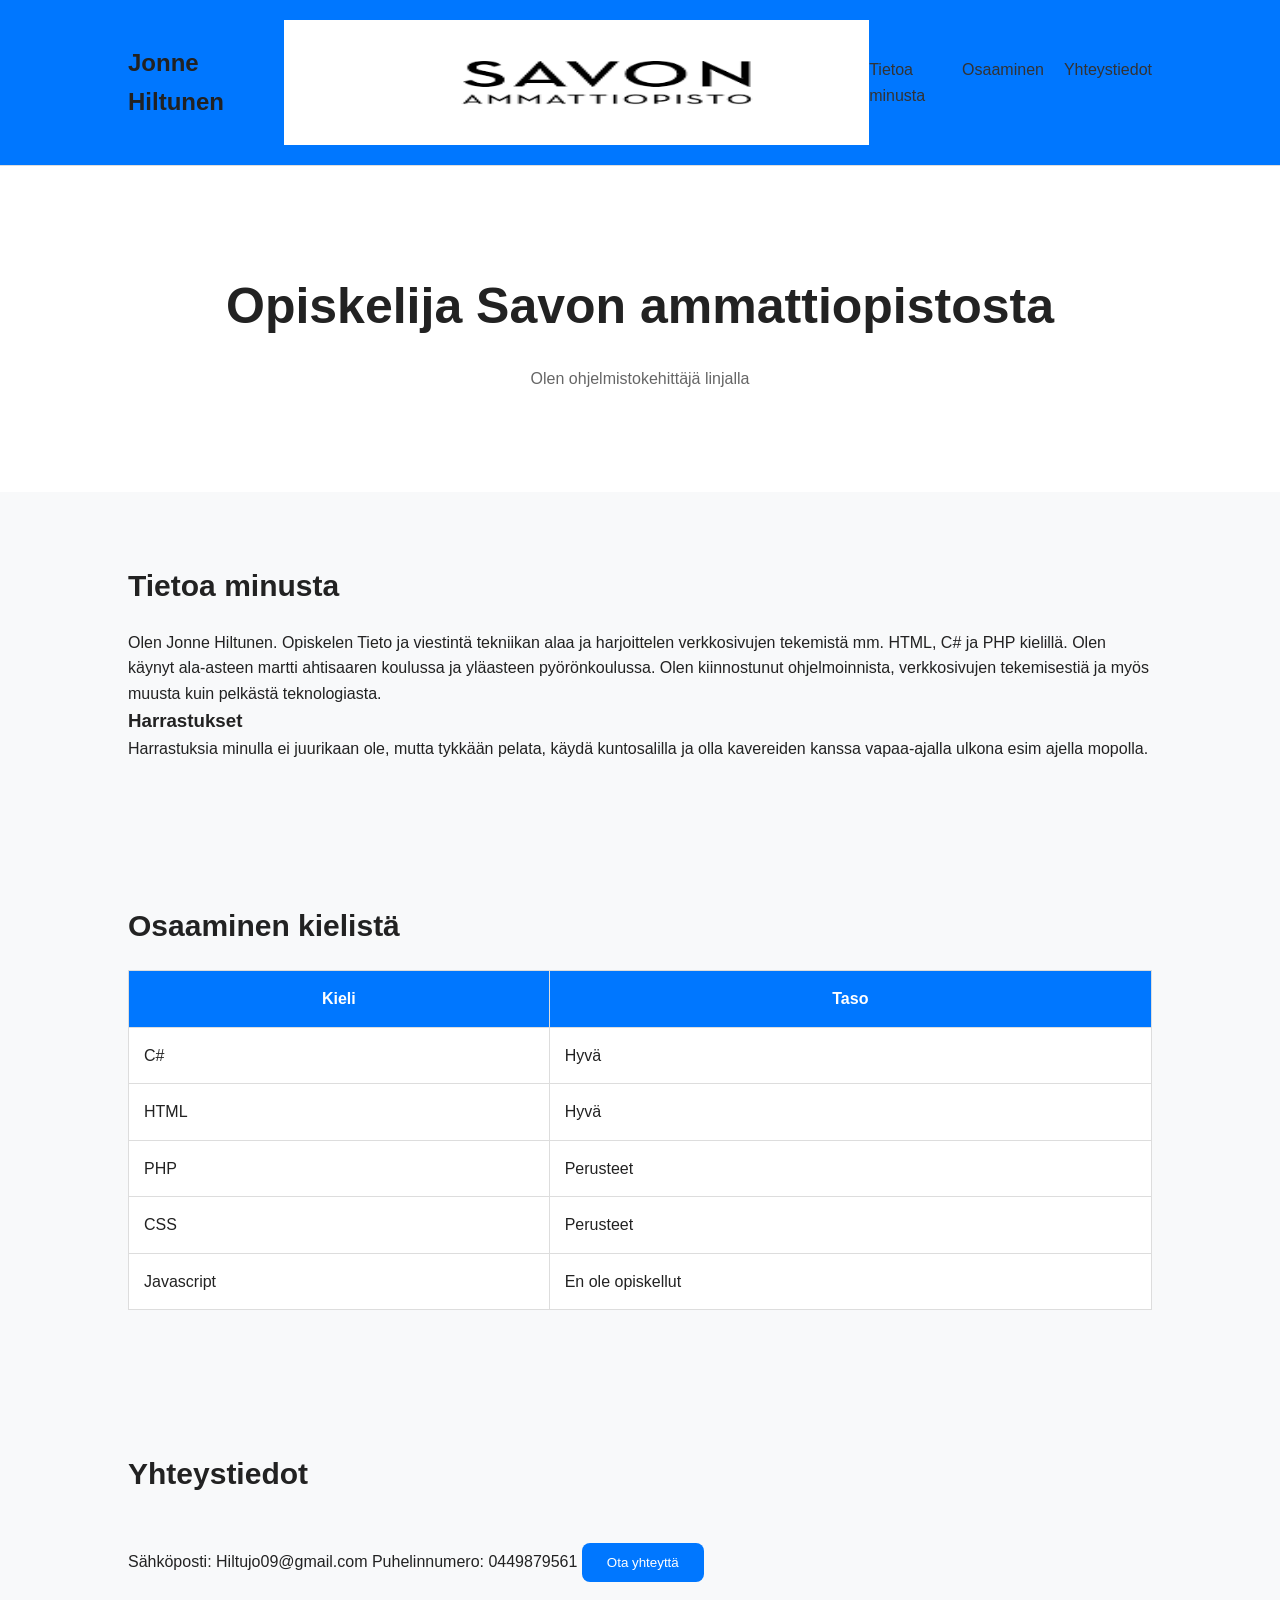
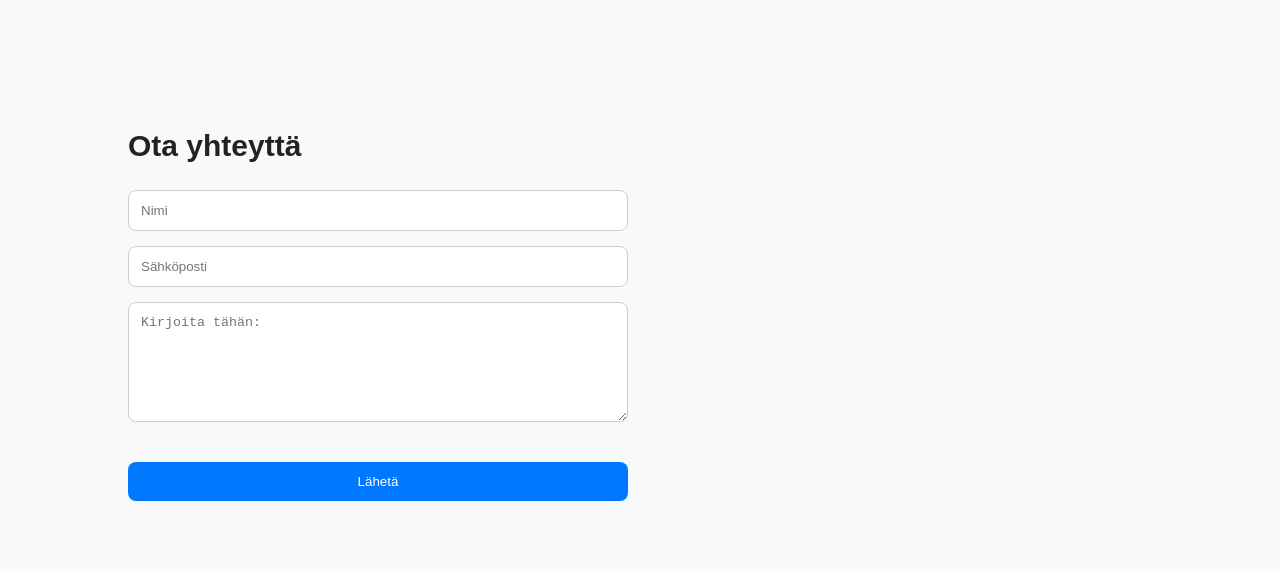
<file: Index.html>
<!DOCTYPE html>
<html lang="fi">
<head>
    <meta charset="UTF-8">
    <title>Jonne Hiltunen CV</title>
     <link rel="stylesheet" href="style.css">
</head>
<body>
 <nav> 
        <h1>Jonne Hiltunen</h1>
        <img src="Savonammatti.png" alt="Jonne Hiltunen" width="650" height="125">

        <ul>
            <li><a href="#Tietoaminusta">Tietoa minusta</a></li>
            <li><a href="#Taidot">Osaaminen</a></li>
            <li><a href="#Yhteys">Yhteystiedot</a></li>
        </ul>
    </nav>
    <header class="hero">
        <h2> Opiskelija Savon ammattiopistosta</h2>

        <p> Olen ohjelmistokehittäjä linjalla</p>

    </header>

     <section id="Tietoaminusta">

        <h2>Tietoa minusta</h2>

        <p>
            Olen Jonne Hiltunen. Opiskelen Tieto ja viestintä tekniikan alaa ja harjoittelen
            verkkosivujen tekemistä mm. HTML, C# ja PHP kielillä. Olen käynyt ala-asteen martti ahtisaaren koulussa ja yläasteen pyörönkoulussa.
            Olen kiinnostunut ohjelmoinnista, verkkosivujen tekemisestiä
            ja myös muusta kuin pelkästä teknologiasta.
        </p>

        <h3>Harrastukset</h3>

        <p>
            Harrastuksia minulla ei juurikaan ole, mutta tykkään pelata, käydä kuntosalilla ja olla kavereiden kanssa vapaa-ajalla ulkona esim ajella mopolla.
        </p>

    </section>

    <section id="Taidot">
        <h2>Osaaminen kielistä</h2>
     <table>

            <tr>
                <th>Kieli</th>
                <th>Taso</th>
            </tr>
            
              <tr>
                <td>C#</td>
                <td>Hyvä</td>
            </tr>

            <tr>
                <td>HTML</td>
                <td>Hyvä</td>
            </tr>

            <tr>
                <td>PHP</td>
                <td>Perusteet</td>
            </tr>

            <tr>
                <td>CSS</td>
                <td>Perusteet</td>
            </tr>
              <tr>
                <td>Javascript</td>
                <td>En ole opiskellut</td>
            </tr>

        </table>

    </section>

    <section id="Yhteys">
        <h2>Yhteystiedot</h2>
        <p>
            Sähköposti: Hiltujo09@gmail.com
            Puhelinnumero: 0449879561
            <a href="#contact">
    <button>Ota yhteyttä</button></a>
        </p>
    </section>
     <section id="contact">

        <h2>Ota yhteyttä</h2>

        <form
            action="mailto:Hiltujo09@gmail.com"
            method="post"
            enctype="text/plain">

            <input type="name" placeholder="Nimi">

            <input type="email" placeholder="Sähköposti">

            <textarea placeholder="Kirjoita tähän:"></textarea>

            <button type="submit">Lähetä</button>

        </form>

    </section>
</file>
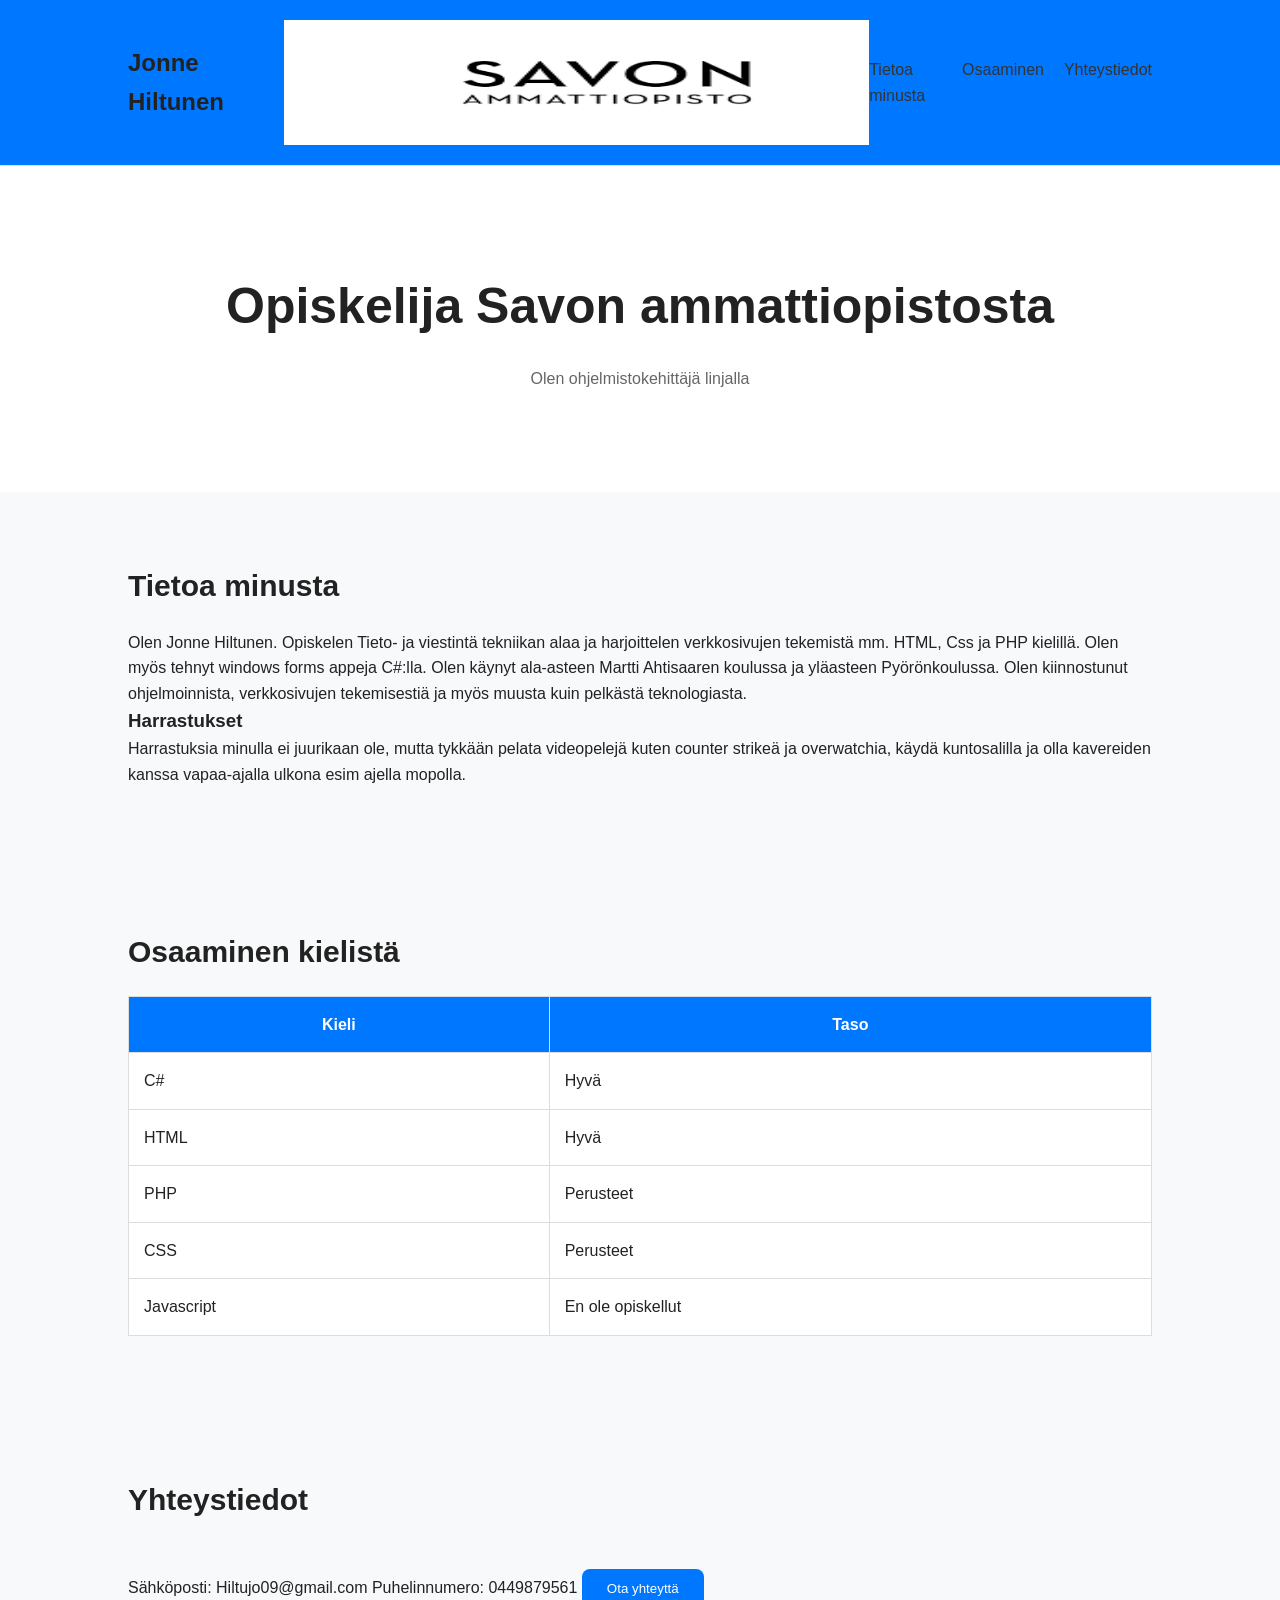
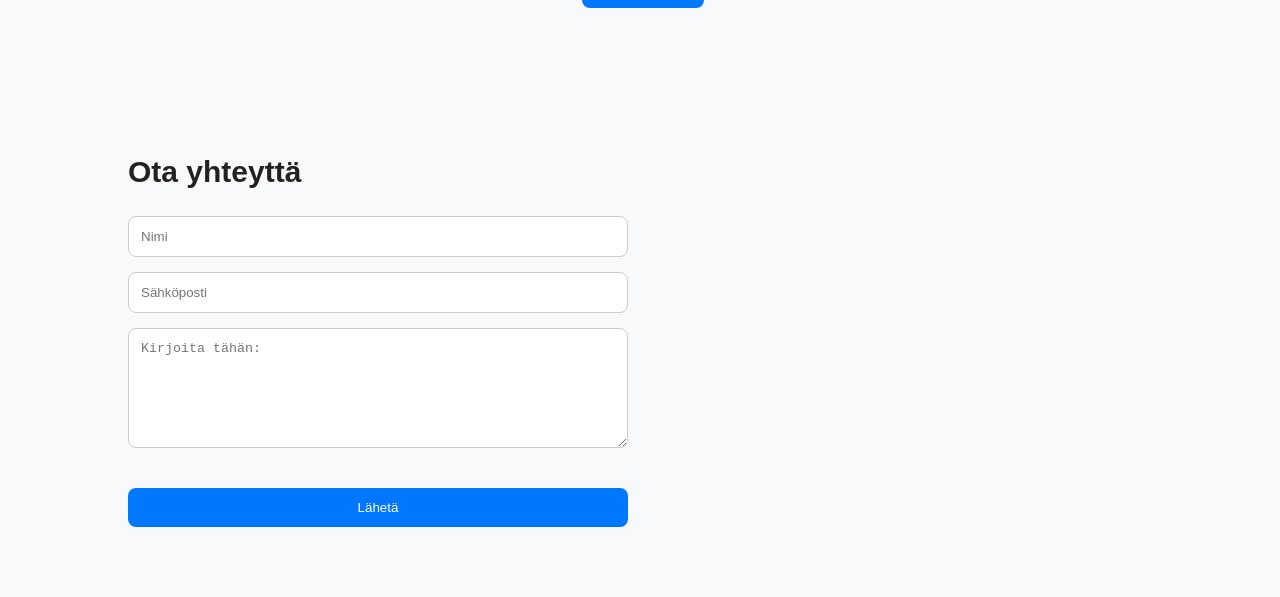
<file: index.html>
<!DOCTYPE html>
<html lang="fi">
<head>
    <meta charset="UTF-8">
    <title>Jonne Hiltunen CV</title>
     <link rel="stylesheet" href="style.css">
</head>
<body>
 <nav> 
        <h1>Jonne Hiltunen</h1>
        <img src="Savonammatti.png" alt="Jonne Hiltunen" width="650" height="125">

        <ul>
            <li><a href="#Tietoaminusta">Tietoa minusta</a></li>
            <li><a href="#Taidot">Osaaminen</a></li>
            <li><a href="#Yhteys">Yhteystiedot</a></li>
        </ul>
    </nav>
    <header class="hero">
        <h2> Opiskelija Savon ammattiopistosta</h2>

        <p> Olen ohjelmistokehittäjä linjalla</p>

    </header>

     <section id="Tietoaminusta">

        <h2>Tietoa minusta</h2>

        <p>
            Olen Jonne Hiltunen. Opiskelen Tieto- ja viestintä tekniikan alaa ja harjoittelen
            verkkosivujen tekemistä mm. HTML, Css ja PHP kielillä. Olen myös tehnyt windows forms appeja C#:lla. Olen käynyt ala-asteen Martti Ahtisaaren koulussa ja yläasteen Pyörönkoulussa.
            Olen kiinnostunut ohjelmoinnista, verkkosivujen tekemisestiä
            ja myös muusta kuin pelkästä teknologiasta.
        </p>

        <h3>Harrastukset</h3>

        <p>
            Harrastuksia minulla ei juurikaan ole, mutta tykkään pelata videopelejä kuten counter strikeä ja overwatchia, käydä kuntosalilla ja olla kavereiden kanssa vapaa-ajalla ulkona esim ajella mopolla.
        </p>

    </section>

    <section id="Taidot">
        <h2>Osaaminen kielistä</h2>
     <table>

            <tr>
                <th>Kieli</th>
                <th>Taso</th>
            </tr>
            
              <tr>
                <td>C#</td>
                <td>Hyvä</td>
            </tr>

            <tr>
                <td>HTML</td>
                <td>Hyvä</td>
            </tr>

            <tr>
                <td>PHP</td>
                <td>Perusteet</td>
            </tr>

            <tr>
                <td>CSS</td>
                <td>Perusteet</td>
            </tr>
              <tr>
                <td>Javascript</td>
                <td>En ole opiskellut</td>
            </tr>

        </table>

    </section>

    <section id="Yhteys">
        <h2>Yhteystiedot</h2>
        <p>
            Sähköposti: Hiltujo09@gmail.com
            Puhelinnumero: 0449879561
            <a href="#contact">
    <button>Ota yhteyttä</button></a>
        </p>
    </section>
     <section id="contact">

        <h2>Ota yhteyttä</h2>

        <form
            action="mailto:Hiltujo09@gmail.com"
            method="post"
            enctype="text/plain">

            <input type="name" placeholder="Nimi">

            <input type="email" placeholder="Sähköposti">

            <textarea placeholder="Kirjoita tähän:"></textarea>

            <button type="submit">Lähetä</button>

        </form>

    </section>
</file>
<file: style.css>
* {
    margin: 0;
    padding: 0;
    box-sizing: border-box;
}

body {
    font-family: Arial;
    background-color: #f8f9fa;
    color: #222;
    line-height: 1.6;
}


nav {
    display: flex;
    justify-content: space-between;
    align-items: center;

    padding: 20px 10%;
    background-color: #0077ff;

    border-bottom: 1px solid #ddd;
}

nav ul {
    display: flex;
    gap: 20px;

    list-style: none;
}

nav a {
    text-decoration: none;
    color: #333;

    transition: 0.3s;
}

nav a:hover {
    color: #0077ff;
}

.hero {
    text-align: center;

    padding: 100px 20px;
    background-color: white;
}

.hero h2 {
    font-size: 50px;
    margin-bottom: 20px;
}

.hero p {
    max-width: 600px;
    margin: auto;

    color: #666;
}

button {
    margin-top: 25px;

    padding: 12px 25px;

    border: none;
    border-radius: 8px;

    background-color: #0077ff;
    color: white;

    cursor: pointer;

    transition: 0.3s;
}

button:hover {
    background-color: #005ed1;
}

section {
    padding: 70px 10%;
}

section h2 {
    margin-bottom: 20px;
    font-size: 30px;
}

table {
    width: 100%;
    border-collapse: collapse;

    background-color: white;
}

th, td {
    padding: 15px;
    border: 1px solid #ddd;
}

th {
    background-color: #0077ff;
    color: white;
}

form {
    display: flex;
    flex-direction: column;

    gap: 15px;

    max-width: 500px;
}

input,
textarea {
    padding: 12px;

    border: 1px solid #ccc;
    border-radius: 8px;
}

textarea {
    height: 120px;
}
</file>
